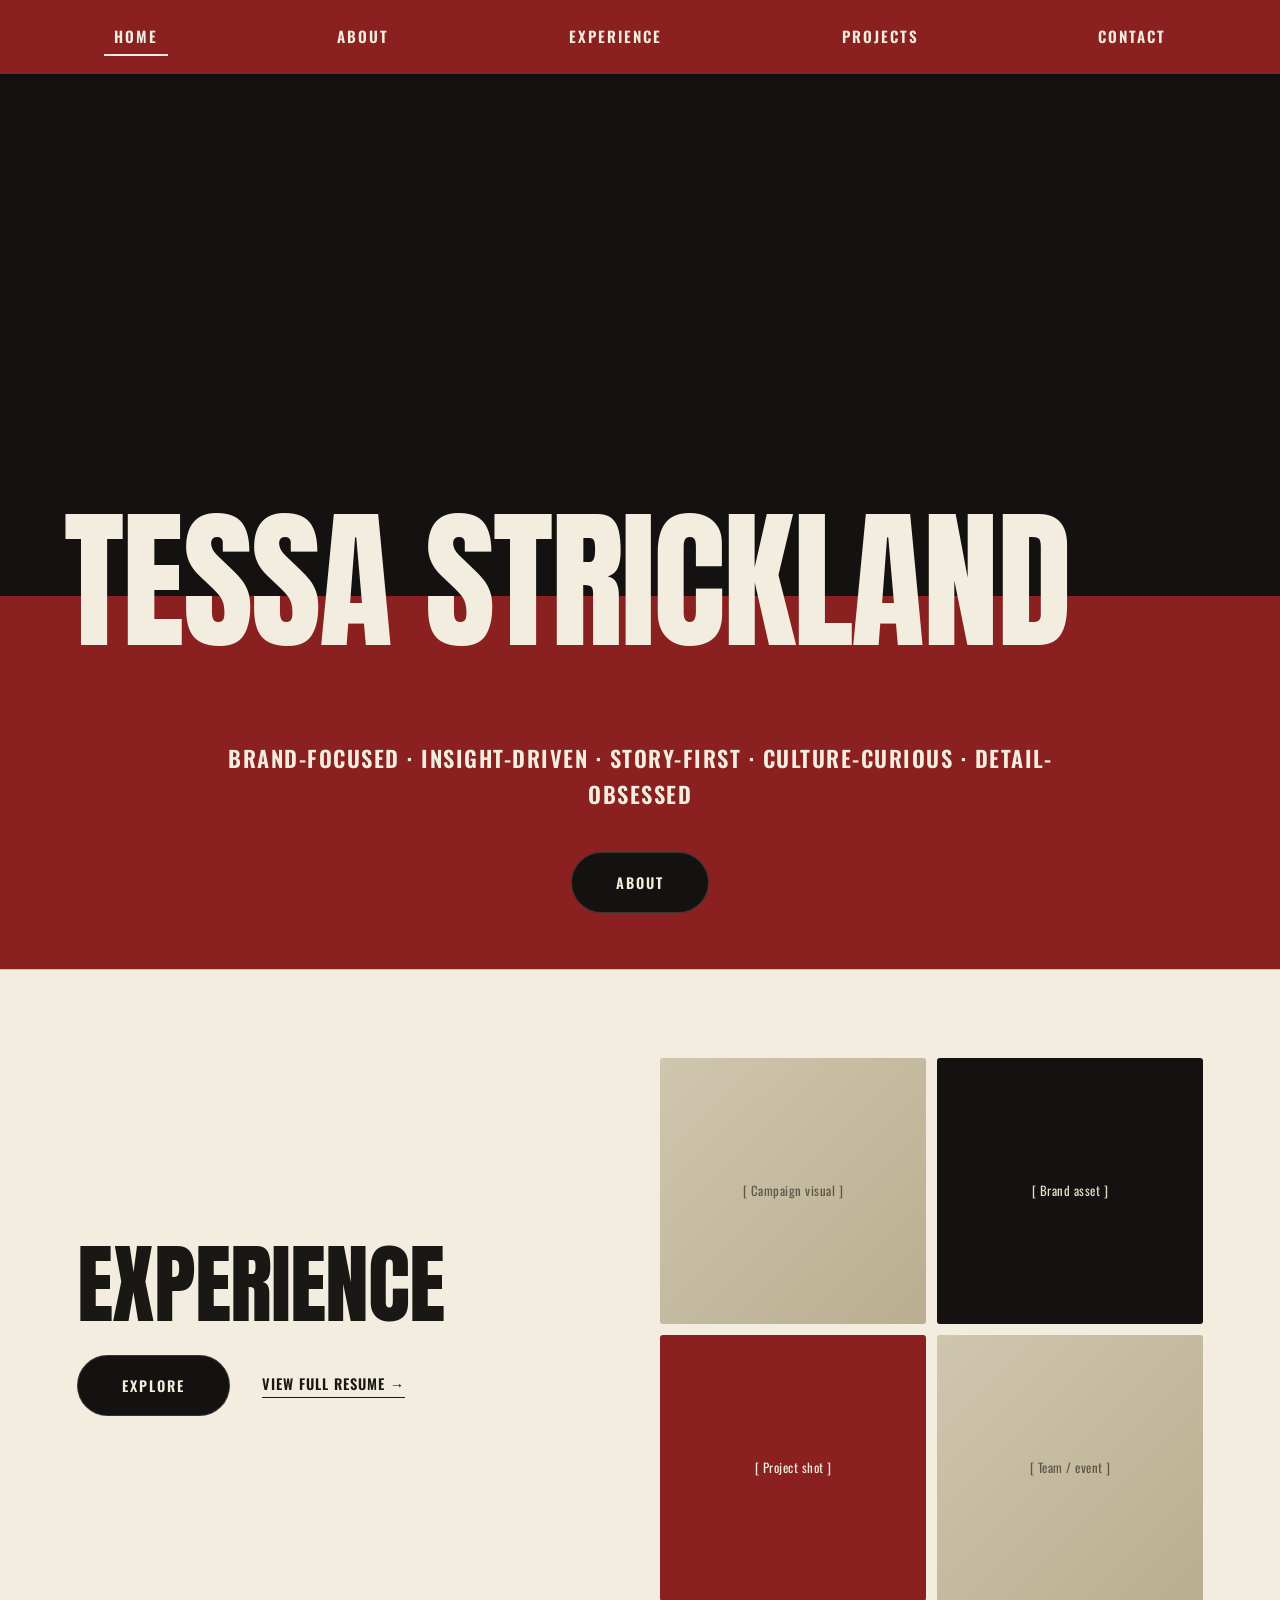
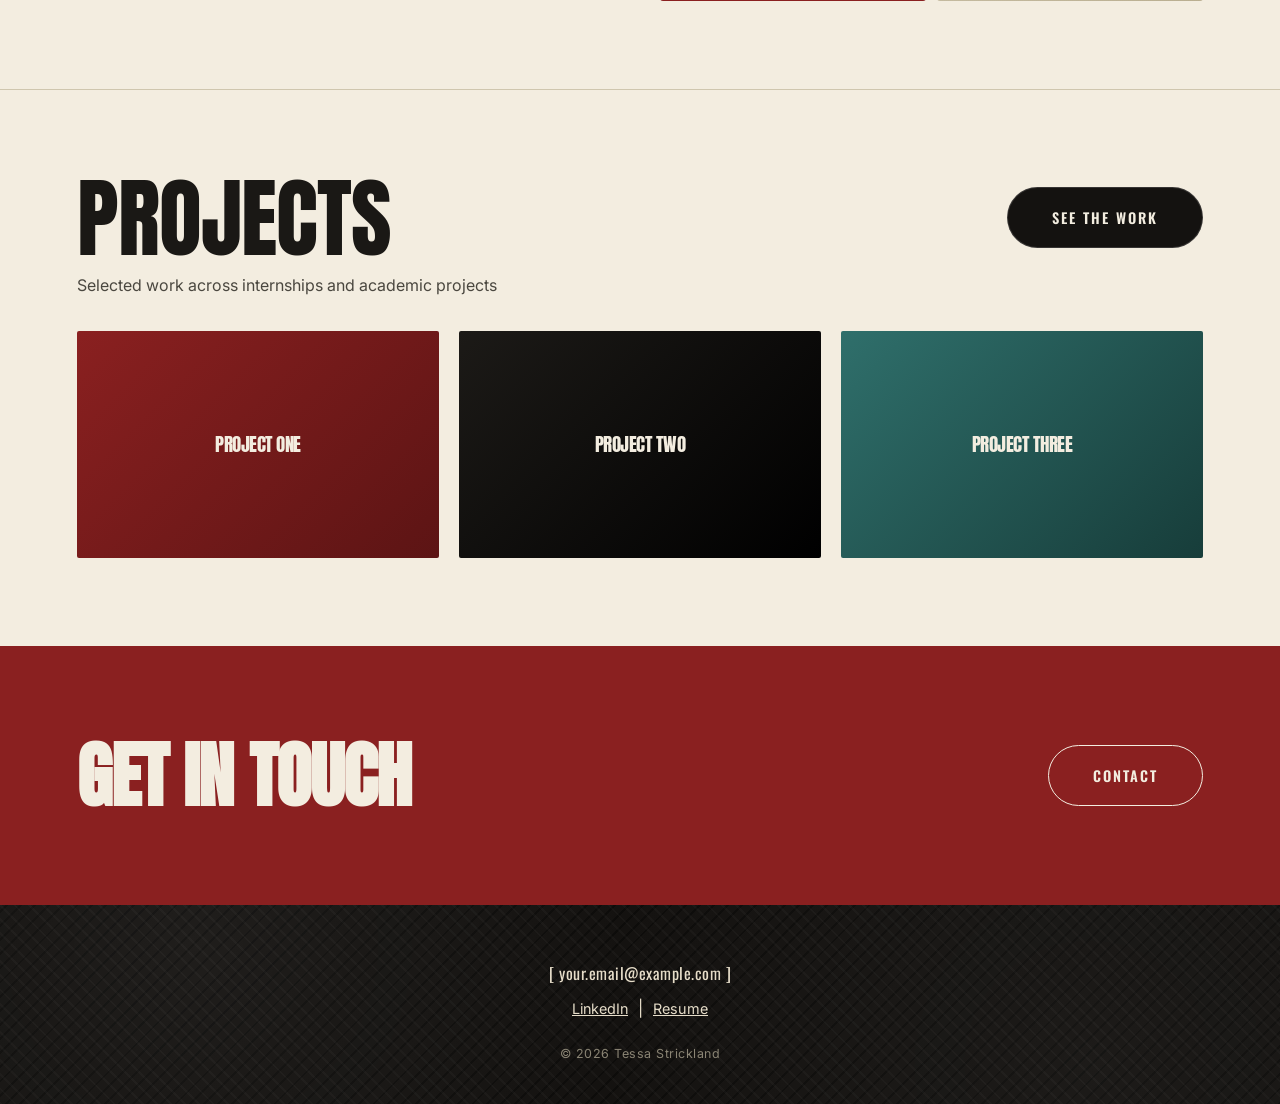
<file: index.html>
<!DOCTYPE html>
<html lang="en">
<head>
<meta charset="UTF-8">
<meta name="viewport" content="width=device-width, initial-scale=1.0">
<title>Tessa Strickland — Marketing &amp; Brand Strategy</title>
<link rel="preconnect" href="https://fonts.googleapis.com">
<link rel="preconnect" href="https://fonts.gstatic.com" crossorigin>
<link href="https://fonts.googleapis.com/css2?family=Anton&family=Oswald:wght@500;600;700&family=Inter:wght@400;500;600;700&display=swap" rel="stylesheet">
<link rel="stylesheet" href="styles.css">
</head>
<body>

<nav class="navbar">
  <a href="index.html" class="current">Home</a>
  <a href="about.html">About</a>
  <a href="experience.html">Experience</a>
  <a href="projects.html">Projects</a>
  <a href="contact.html">Contact</a>
</nav>

<!-- HERO -->
<header>
  <div class="hero texture-dark">
    <h1 class="hero-name">Tessa Strickland</h1>
  </div>
  <div class="hero-red">
    <p class="hero-tagline">Brand-Focused · Insight-Driven · Story-First · Culture-Curious · Detail-Obsessed</p>
    <a href="about.html" class="btn">About</a>
  </div>
</header>

<!-- EXPERIENCE TEASER -->
<section class="teaser">
  <div class="teaser-head">
    <h2>Experience</h2>
    <div class="teaser-actions">
      <a href="experience.html" class="btn">Explore</a>
      <a href="experience.html" class="resume-link">View Full Resume →</a>
    </div>
  </div>
  <div class="teaser-visual">
    <div>[ Campaign visual ]</div>
    <div>[ Brand asset ]</div>
    <div>[ Project shot ]</div>
    <div>[ Team / event ]</div>
  </div>
</section>

<!-- PROJECTS TEASER -->
<section class="teaser reverse">
  <div class="teaser-head" style="grid-column:1/-1;">
    <div style="display:flex;align-items:center;justify-content:space-between;flex-wrap:wrap;gap:1.5rem;">
      <h2 style="margin-bottom:0;">Projects</h2>
      <a href="projects.html" class="btn">See the Work</a>
    </div>
    <p class="teaser-sub" style="margin-top:1rem;">Selected work across internships and academic projects</p>
    <div class="teaser-projects">
      <div class="mini-cover c1">Project One</div>
      <div class="mini-cover c2">Project Two</div>
      <div class="mini-cover c3">Project Three</div>
    </div>
  </div>
</section>

<!-- GET IN TOUCH BAND -->
<div class="touch-band">
  <h3>Get in Touch</h3>
  <a href="contact.html" class="btn btn-outline">Contact</a>
</div>

<footer class="texture-dark">
  <div class="email">[ your.email@example.com ]</div>
  <div class="links">
    <a href="#">LinkedIn</a> | <a href="#">Resume</a>
  </div>
  <div class="copyright">© 2026 Tessa Strickland</div>
</footer>

</body>
</html>
</file>
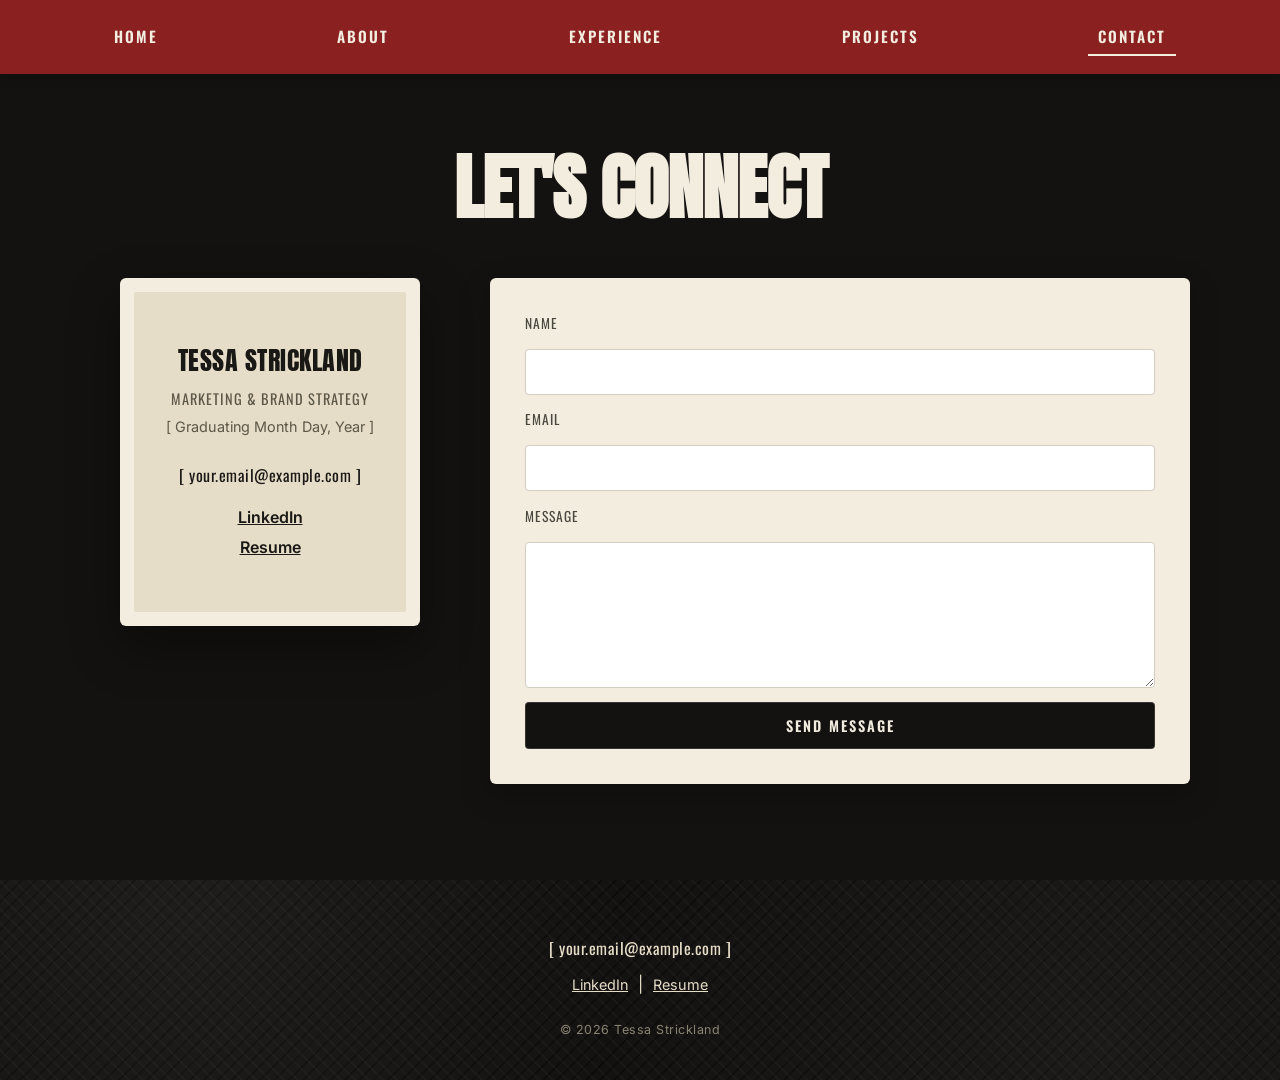
<file: contact.html>
<!DOCTYPE html>
<html lang="en">
<head>
<meta charset="UTF-8">
<meta name="viewport" content="width=device-width, initial-scale=1.0">
<title>Contact — Tessa Strickland</title>
<link rel="preconnect" href="https://fonts.googleapis.com">
<link rel="preconnect" href="https://fonts.gstatic.com" crossorigin>
<link href="https://fonts.googleapis.com/css2?family=Anton&family=Oswald:wght@500;600;700&family=Inter:wght@400;500;600;700&display=swap" rel="stylesheet">
<link rel="stylesheet" href="styles.css">
</head>
<body>

<nav class="navbar">
  <a href="index.html">Home</a>
  <a href="about.html">About</a>
  <a href="experience.html">Experience</a>
  <a href="projects.html">Projects</a>
  <a href="contact.html" class="current">Contact</a>
</nav>

<section class="contact-wrap">
  <h1>Let's Connect</h1>
  <div class="contact-grid">
    <div class="lace-card">
      <div class="lace-inner">
        <div class="name">Tessa Strickland</div>
        <div class="role">Marketing &amp; Brand Strategy</div>
        <div class="grad">[ Graduating Month Day, Year ]</div>
        <div class="email">[ your.email@example.com ]</div>
        <div class="links">
          <a href="#">LinkedIn</a>
          <a href="#">Resume</a>
        </div>
      </div>
    </div>

    <form class="contact-form" id="contact-form" method="POST" action="https://formspree.io/f/YOUR_FORM_ID">
      <!-- Replace YOUR_FORM_ID with the ID Formspree gives you -->
      <input type="hidden" name="_subject" value="New contact — tessastrickland.github.io">
      <input type="hidden" name="_next" value="/contact.html?success=true">
      <!-- Honeypot anti-spam field (should remain hidden) -->
      <div style="display:none;">
        <label>Leave this field blank: <input name="_gotcha"></label>
      </div>

      <label for="name">Name</label>
      <input id="name" name="name" type="text" required>

      <label for="email">Email</label>
      <input id="email" name="email" type="email" required>

      <label for="message">Message</label>
      <textarea id="message" name="message" rows="6" required></textarea>

      <button type="submit" class="btn">Send Message</button>

      <div id="form-success" class="form-success" style="display:none;">Thanks — your message was sent. I will get back to you shortly.</div>
    </form>
  </div>
</section>

<footer class="texture-dark">
  <div class="email">[ your.email@example.com ]</div>
  <div class="links">
    <a href="#">LinkedIn</a> | <a href="#">Resume</a>
  </div>
  <div class="copyright">© 2026 Tessa Strickland</div>
</footer>

<script>
// Show a success message when Formspree redirects back with ?success=true
(function(){
  var params = new URLSearchParams(window.location.search);
  if(params.get('success') === 'true'){
    var form = document.getElementById('contact-form');
    if(form){ form.style.display = 'none'; }
    var success = document.getElementById('form-success');
    if(success){ success.style.display = 'block'; }
    // Clean the URL (remove query string)
    if(window.history && window.history.replaceState){
      var clean = window.location.protocol + '//' + window.location.host + window.location.pathname;
      window.history.replaceState({}, document.title, clean);
    }
  }
})();
</script>

</body>
</html>
</file>
<file: styles.css>
:root{
  --red:#8a2020;
  --red-dark:#6e1717;
  --black:#141210;
  --black-soft:#1c1a17;
  --cream:#f3ede0;
  --cream-dim:#e6ddc9;
  --ink:#1a1815;
  --serif-display:'Anton', sans-serif;
  --nav-font:'Oswald', sans-serif;
  --body-font:'Inter', sans-serif;
}
*{margin:0;padding:0;box-sizing:border-box;}
html{scroll-behavior:smooth;}
body{
  font-family:var(--body-font);
  background:var(--cream);
  color:var(--ink);
  line-height:1.6;
  overflow-x:hidden;
}
a{color:inherit;text-decoration:none;}
img{max-width:100%;display:block;}
section{position:relative;}

/* ---------- texture backgrounds ---------- */
.texture-dark{
  background-color:var(--black);
  background-image:
    radial-gradient(circle at 15% 20%, rgba(255,255,255,0.05) 0, transparent 40%),
    radial-gradient(circle at 85% 80%, rgba(255,255,255,0.04) 0, transparent 45%),
    repeating-linear-gradient(45deg, rgba(255,255,255,0.025) 0px, rgba(255,255,255,0.025) 2px, transparent 2px, transparent 10px),
    repeating-linear-gradient(-45deg, rgba(0,0,0,0.35) 0px, rgba(0,0,0,0.35) 2px, transparent 2px, transparent 10px);
}

/* Add lace background for the hero. Drop-in image expected at /assets/lace.png */
.hero.texture-dark{
  background-color:var(--black);
  background-image: url('/assets/lace.png');
  background-size: cover;
  background-repeat: repeat;
  background-position: center center;
}

/* ---------- nav ---------- */
.navbar{
  position:sticky;top:0;z-index:100;
  background:var(--red);
  display:flex;
  justify-content:space-around;
  align-items:center;
  padding:18px 24px;
  flex-wrap:wrap;
  box-shadow:0 2px 10px rgba(0,0,0,0.25);
}
.navbar a{
  font-family:var(--nav-font);
  font-weight:600;
  letter-spacing:2px;
  text-transform:uppercase;
  color:var(--cream);
  font-size:0.95rem;
  padding:6px 10px;
  transition:opacity .2s ease;
  border-bottom:2px solid transparent;
}
.navbar a:hover{opacity:0.7;}
.navbar a.current{border-bottom:2px solid var(--cream);}

/* ---------- pill buttons ---------- */
.btn{
  display:inline-block;
  background:var(--black);
  color:var(--cream);
  font-family:var(--nav-font);
  font-weight:600;
  letter-spacing:2px;
  text-transform:uppercase;
  font-size:0.9rem;
  padding:18px 44px;
  border-radius:999px;
  border:1px solid rgba(255,255,255,0.15);
  transition:transform .2s ease, background .2s ease;
  cursor:pointer;
}
.btn:hover{background:var(--black-soft);transform:translateY(-2px);} 
.btn-outline{
  background:transparent;
  border:1px solid var(--cream);
}

/* ---------- hero (home page) ---------- */
.hero{
  position:relative;
  min-height:58vh;
  display:flex;
  align-items:flex-end;
  padding:0 5vw 0;
  overflow:visible;
}
.hero-name{
  font-family:var(--serif-display);
  font-weight:400;
  color:var(--cream);
  font-size:clamp(3rem, 12vw, 9.5rem);
  line-height:0.82;
  letter-spacing:-2px;
  text-transform:uppercase;
  width:100%;
  transform:translateY(38%);
  z-index:3;
  text-align:left;
}
.hero-red{
  background:var(--red);
  padding:9rem 5vw 3.5rem;
  text-align:center;
}
.hero-tagline{
  font-family:var(--nav-font);
  color:var(--cream);
  font-weight:600;
  letter-spacing:1.5px;
  text-transform:uppercase;
  font-size:clamp(0.95rem,2vw,1.4rem);
  max-width:900px;
  margin:0 auto 2.5rem;
}

/* ---------- page hero (interior pages, smaller) ---------- */
.page-hero{
  background:var(--red);
  padding:5rem 6vw 3rem;
}
.page-hero h1{
  font-family:var(--serif-display);
  font-weight:400;
  text-transform:uppercase;
  color:var(--cream);
  font-size:clamp(3rem,9vw,6.5rem);
  letter-spacing:-1px;
  line-height:0.9;
}
.page-hero p{
  font-family:var(--nav-font);
  color:var(--cream-dim);
  letter-spacing:1px;
  margin-top:1rem;
  font-size:1rem;
  max-width:640px;
}

/* ---------- teaser sections (home page: experience / projects preview) ---------- */
.teaser{
  display:grid;
  grid-template-columns:1fr 1fr;
  gap:2.5rem;
  align-items:center;
  padding:5.5rem 6vw;
  border-top:1px solid #cfc6ae;
}
.teaser.reverse{grid-template-columns:1fr 1fr;}
.teaser-head h2{
  font-family:var(--serif-display);
  font-weight:400;
  text-transform:uppercase;
  font-size:clamp(2.8rem,8vw,5.5rem);
  line-height:0.9;
  letter-spacing:-1px;
  color:var(--ink);
  margin-bottom:2rem;
}
.teaser-actions{display:flex;align-items:center;gap:2rem;flex-wrap:wrap;}
.resume-link{
  font-family:var(--nav-font);
  text-transform:uppercase;
  letter-spacing:1px;
  font-weight:600;
  font-size:0.9rem;
  border-bottom:1px solid var(--ink);
  padding-bottom:2px;
}
.teaser-visual{
  display:grid;
  grid-template-columns:1fr 1fr;
  gap:0.7rem;
}
.teaser-visual div{
  aspect-ratio:1/1;
  background:linear-gradient(135deg,#cfc6ae,#b9ae90);
  display:flex;align-items:center;justify-content:center;
  font-family:var(--nav-font);
  font-size:0.8rem;
  color:#5c5747;
  text-align:center;
  padding:0.5rem;
  border-radius:3px;
  letter-spacing:0.5px;
}
.teaser-visual div:nth-child(2){background:var(--black);color:var(--cream-dim);}
.teaser-visual div:nth-child(3){background:var(--red);color:var(--cream);} 

.teaser-sub{
  font-size:1rem;
  color:#4a473f;
  margin-bottom:2rem;
}
.teaser-projects{
  display:grid;
  grid-template-columns:repeat(3,1fr);
  gap:1.2rem;
}
.mini-cover{
  aspect-ratio:16/10;
  border-radius:2px;
  display:flex;
  align-items:center;
  justify-content:center;
  text-align:center;
  padding:1rem;
  font-family:var(--serif-display);
  text-transform:uppercase;
  letter-spacing:-0.5px;
  font-size:1.2rem;
  color:var(--cream);
}
.mini-cover.c1{background:linear-gradient(135deg,var(--red),#5c1414);} 
.mini-cover.c2{background:linear-gradient(135deg,#1c1a17,#000);} 
.mini-cover.c3{background:linear-gradient(135deg,#2f6f6b,#173d3a);} 

/* ---------- generic section headers (interior pages) ---------- */
.section-head{
  display:flex;
  align-items:center;
  justify-content:space-between;
  flex-wrap:wrap;
  gap:1.5rem;
  padding:5rem 6vw 1.5rem;
}
.section-head h2{
  font-family:var(--serif-display);
  font-weight:400;
  text-transform:uppercase;
  font-size:clamp(2.8rem,8vw,5.5rem);
  line-height:0.9;
  letter-spacing:-1px;
  color:var(--ink);
}
.section-sub{
  padding:0 6vw 3rem;
  font-size:1.05rem;
  color:#4a473f;
  max-width:640px;
}

/* ---------- about page ---------- */
.about-grid{
  display:grid;
  grid-template-columns:340px 1fr;
  gap:3.5rem;
  padding:0 6vw 4rem;
  align-items:start;
}
.about-photo{
  width:100%;
  aspect-ratio:3/4;
  background:linear-gradient(135deg, var(--cream-dim), #cfc6ae);
  border:2px dashed #a89f88;
  border-radius:4px;
  display:flex;
  align-items:center;
  justify-content:center;
  text-align:center;
  color:#6b6555;
  font-family:var(--nav-font);
  letter-spacing:1px;
  padding:2rem;
  font-size:0.9rem;
}
.about-edu{
  margin-top:1.5rem;
  font-size:0.92rem;
  color:#4a473f;
}
.about-edu strong{display:block;color:var(--ink);font-size:1rem;margin-bottom:2px;}
.about-edu p{margin-bottom:2px;}
.about-bio p{margin-bottom:1.3rem;font-size:1.08rem;color:#332f28;max-width:680px;}

/* ---------- tools & platforms ---------- */
.tools-banner{
  background:var(--red);
  text-align:center;
  padding:2.2rem 1rem;
  margin-top:1rem;
}
.tools-banner h3{
  font-family:var(--serif-display);
  font-weight:400;
  color:var(--cream);
  text-transform:uppercase;
  font-size:clamp(2rem,5vw,3rem);
  letter-spacing:-0.5px;
}
.tools-grid{
  background:var(--black);
  color:var(--cream);
  display:grid;
  grid-template-columns:repeat(4,1fr);
  gap:2.5rem;
  padding:3.5rem 6vw;
}
.tools-grid h4{
  font-family:var(--nav-font);
  text-transform:uppercase;
  letter-spacing:2px;
  font-size:1rem;
  color:var(--cream-dim);
  margin-bottom:1rem;
  border-bottom:1px solid rgba(255,255,255,0.15);
  padding-bottom:0.5rem;
}
.tools-grid ul{list-style:none;}
.tools-grid li{margin-bottom:0.55rem;font-size:0.98rem;color:#e9e2d2;}

/* ---------- experience page ---------- */
.job{
  display:grid;
  grid-template-columns:1fr 1fr;
  gap:3rem;
  padding:3rem 6vw;
  border-top:1px solid #cfc6ae;
  align-items:center;
}
.job-meta{
  font-family:var(--nav-font);
  letter-spacing:1px;
  color:#6b6555;
  font-size:0.9rem;
  margin-bottom:1rem;
}
.job-company{
  font-family:var(--serif-display);
  font-weight:400;
  text-transform:uppercase;
  font-size:clamp(2.2rem,5vw,3.2rem);
  letter-spacing:-1px;
  margin-bottom:0.4rem;
  color:var(--ink);
}
.job-role{
  font-family:var(--nav-font);
  font-weight:600;
  text-transform:uppercase;
  letter-spacing:1px;
  font-size:1.05rem;
  margin-bottom:1.1rem;
  color:var(--red);
}
.job-desc p{margin-bottom:0.9rem;font-size:0.98rem;color:#3a372f;}
.job-visual{
  display:grid;
  grid-template-columns:1fr 1fr;
  gap:0.6rem;
}
.job-visual div{
  aspect-ratio:1/1;
  background:linear-gradient(135deg,#cfc6ae,#b9ae90);
  display:flex;align-items:center;justify-content:center;
  font-family:var(--nav-font);
  font-size:0.75rem;
  color:#5c5747;
  text-align:center;
  padding:0.5rem;
  border-radius:3px;
  letter-spacing:0.5px;
}
.job-visual div:nth-child(2){background:var(--black);color:var(--cream-dim);} 
.job-visual div:nth-child(3){background:var(--red);color:var(--cream);} 

.stats-band{
  background:var(--black);
  display:grid;
  grid-template-columns:repeat(auto-fit,minmax(240px,1fr));
  text-align:left;
}
.stat{
  padding:3.5rem 4vw;
  border-right:1px solid rgba(255,255,255,0.1);
}
.stat:last-child{border-right:none;}
.stat .num{
  font-family:var(--serif-display);
  color:var(--cream);
  font-size:clamp(2.2rem,5vw,3.5rem);
  letter-spacing:-1px;
  line-height:1;
}
.stat .label{
  font-family:var(--nav-font);
  color:var(--cream-dim);
  text-transform:lowercase;
  font-size:1rem;
  margin-top:0.6rem;
}

.resume-cta{
  background:var(--red);
  text-align:center;
  padding:4.5rem 2rem;
}
.resume-cta h3{
  font-family:var(--serif-display);
  color:var(--cream);
  text-transform:uppercase;
  font-size:clamp(2rem,5vw,3rem);
  margin-bottom:1.8rem;
  letter-spacing:-0.5px;
}

/* ---------- projects page ---------- */
.projects-grid{
  display:grid;
  grid-template-columns:repeat(3,1fr);
  gap:1.6rem;
  padding:0 6vw 5rem;
}
.project-card{
  display:flex;
  flex-direction:column;
  gap:0.9rem;
}
.project-cover{
  aspect-ratio:16/10;
  border-radius:2px;
  display:flex;
  align-items:center;
  justify-content:center;
  text-align:center;
  padding:1.5rem;
  font-family:var(--serif-display);
  text-transform:uppercase;
  letter-spacing:-0.5px;
  font-size:1.6rem;
  color:var(--cream);
}
.project-cover.c1{background:linear-gradient(135deg,var(--red),#5c1414);} 
.project-cover.c2{background:linear-gradient(135deg,#1c1a17,#000);} 
.project-cover.c3{background:linear-gradient(135deg,#2f6f6b,#173d3a);} 
.project-cover.c4{background:linear-gradient(135deg,#7a6a45,#3f3722);} 
.project-caption{
  font-family:var(--nav-font);
  text-transform:uppercase;
  letter-spacing:1.5px;
  font-size:0.82rem;
  text-align:center;
  color:#4a473f;
}

/* ---------- get in touch cta band ---------- */
.touch-band{
  background:var(--red);
  display:flex;
  align-items:center;
  justify-content:space-between;
  flex-wrap:wrap-reverse;
  gap:2rem;
  padding:4.5rem 6vw;
}
.touch-band h3{
  font-family:var(--serif-display);
  color:var(--cream);
  text-transform:uppercase;
  font-size:clamp(2.4rem,7vw,4.5rem);
  letter-spacing:-1px;
}

/* ---------- contact page (updated styles for form to match reference) ---------- */
.contact-wrap{
  background:var(--black);
  text-align:center;
  padding:3.5rem 2rem 6rem;
}
.contact-wrap h1{
  font-family:var(--serif-display);
  color:var(--cream);
  text-transform:uppercase;
  font-size:clamp(2.6rem,8vw,4.5rem);
  letter-spacing:-1px;
  margin-bottom:2rem;
}
.contact-grid{
  max-width:1100px;
  margin:0 auto;
  display:grid;
  grid-template-columns:360px 1fr;
  gap:2.5rem;
  align-items:start;
}
.lace-card{
  max-width:360px;
  margin:0 auto;
  position:relative;
  padding:14px;
  background:
    radial-gradient(circle, var(--cream) 60%, transparent 62%) 0 0/24px 24px,
    var(--cream);
  background-repeat: repeat, no-repeat;
  border-radius:6px;
  box-shadow:0 20px 50px rgba(0,0,0,0.4);
}
.lace-inner{
  background:var(--cream-dim);
  padding:3rem 2rem;
  border-radius:2px;
}
.lace-inner .name{
  font-family:var(--serif-display);
  text-transform:uppercase;
  font-size:1.6rem;
  letter-spacing:0.5px;
  margin-bottom:0.4rem;
}
.lace-inner .role{
  font-family:var(--nav-font);
  text-transform:uppercase;
  letter-spacing:1px;
  font-size:0.9rem;
  color:#5c5747;
  margin-bottom:0.3rem;
}
.lace-inner .grad{
  font-size:0.9rem;
  color:#5c5747;
  margin-bottom:1.6rem;
}
.lace-inner .email{
  font-family:var(--nav-font);
  font-size:1rem;
  letter-spacing:0.5px;
  margin-bottom:1rem;
}
.lace-inner .links a{
  display:block;
  font-weight:600;
  text-decoration:underline;
  margin-bottom:4px;
}

/* contact form */
.contact-form{
  background:var(--cream);
  padding:2.2rem;
  border-radius:6px;
  display:flex;
  flex-direction:column;
  gap:0.9rem;
  box-shadow:0 10px 30px rgba(0,0,0,0.25);
  text-align:left;
}
.contact-form label{
  font-family:var(--nav-font);
  font-size:0.85rem;
  color:#4a473f;
  text-transform:uppercase;
  letter-spacing:1px;
}
.contact-form input[type="text"],
.contact-form input[type="email"],
.contact-form textarea{
  width:100%;
  padding:12px 14px;
  border-radius:4px;
  border:1px solid #d3cdbf;
  font-size:1rem;
  font-family:var(--body-font);
}
.contact-form textarea{resize:vertical;}
.contact-form .btn{padding:12px 28px;border-radius:4px;font-size:0.9rem}
.contact-form .form-success{margin-top:1rem;color:var(--black);font-weight:600}

/* ---------- footer ---------- */
footer{
  text-align:center;
  padding:3.5rem 1rem 2.5rem;
  color:var(--cream-dim);
}
footer .email{
  font-family:var(--nav-font);
  letter-spacing:0.5px;
  font-size:1rem;
  margin-bottom:0.6rem;
}
footer .links a{
  text-decoration:underline;
  margin:0 6px;
  font-size:0.9rem;
}
footer .copyright{
  margin-top:1.4rem;
  font-size:0.78rem;
  color:#8a8474;
  letter-spacing:0.5px;
}

@media (max-width:820px){
  .about-grid{grid-template-columns:1fr;}
  .job{grid-template-columns:1fr;}
  .tools-grid{grid-template-columns:repeat(2,1fr);}
  .projects-grid{grid-template-columns:1fr 1fr;}
  .teaser{grid-template-columns:1fr;}
  .teaser-projects{grid-template-columns:1fr;}
  .navbar{gap:6px;}
  .contact-grid{grid-template-columns:1fr;}
}
@media (max-width:520px){
  .tools-grid{grid-template-columns:1fr 1fr;}
  .projects-grid{grid-template-columns:1fr;}
  .navbar a{font-size:0.78rem;padding:4px 6px;}
  .hero-red{padding-top:7rem;}
}
</file>
